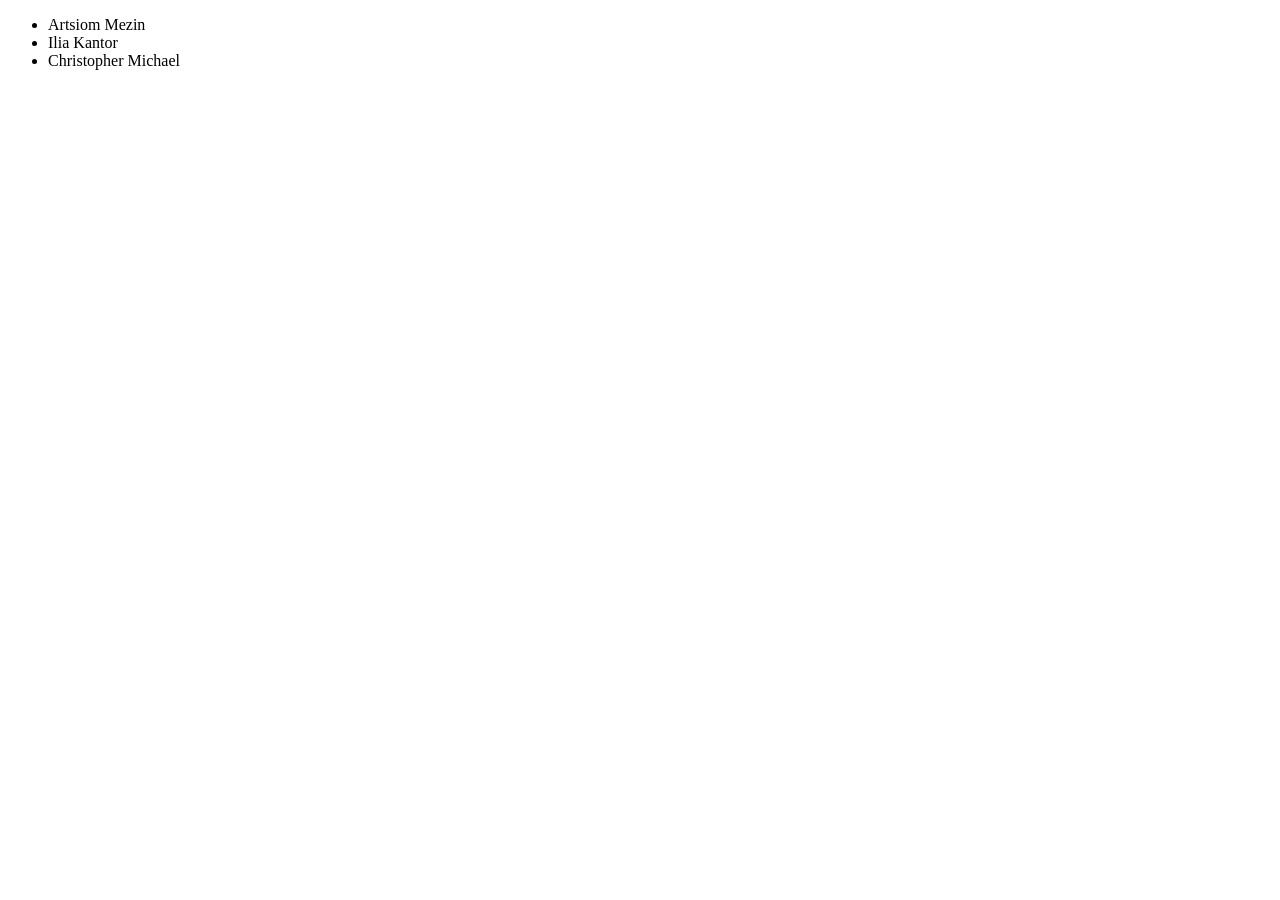
<file: 4-module/1-task/index.html>
<!DOCTYPE html>
<html>
  <head>
    <title>Занятие 4: Список друзей</title>
  </head>

  <script src="index.js"></script>
  <body>
    <script>
      let friends = [
        {
          firstName: 'Artsiom',
          lastName: 'Mezin'
        },
        {
          firstName: 'Ilia',
          lastName: 'Kantor'
        },
        {
          firstName: 'Christopher',
          lastName: 'Michael'
        }
      ];

      document.body.appendChild(makeFriendsList(friends));
    </script>
  </body>
</html>
</file>
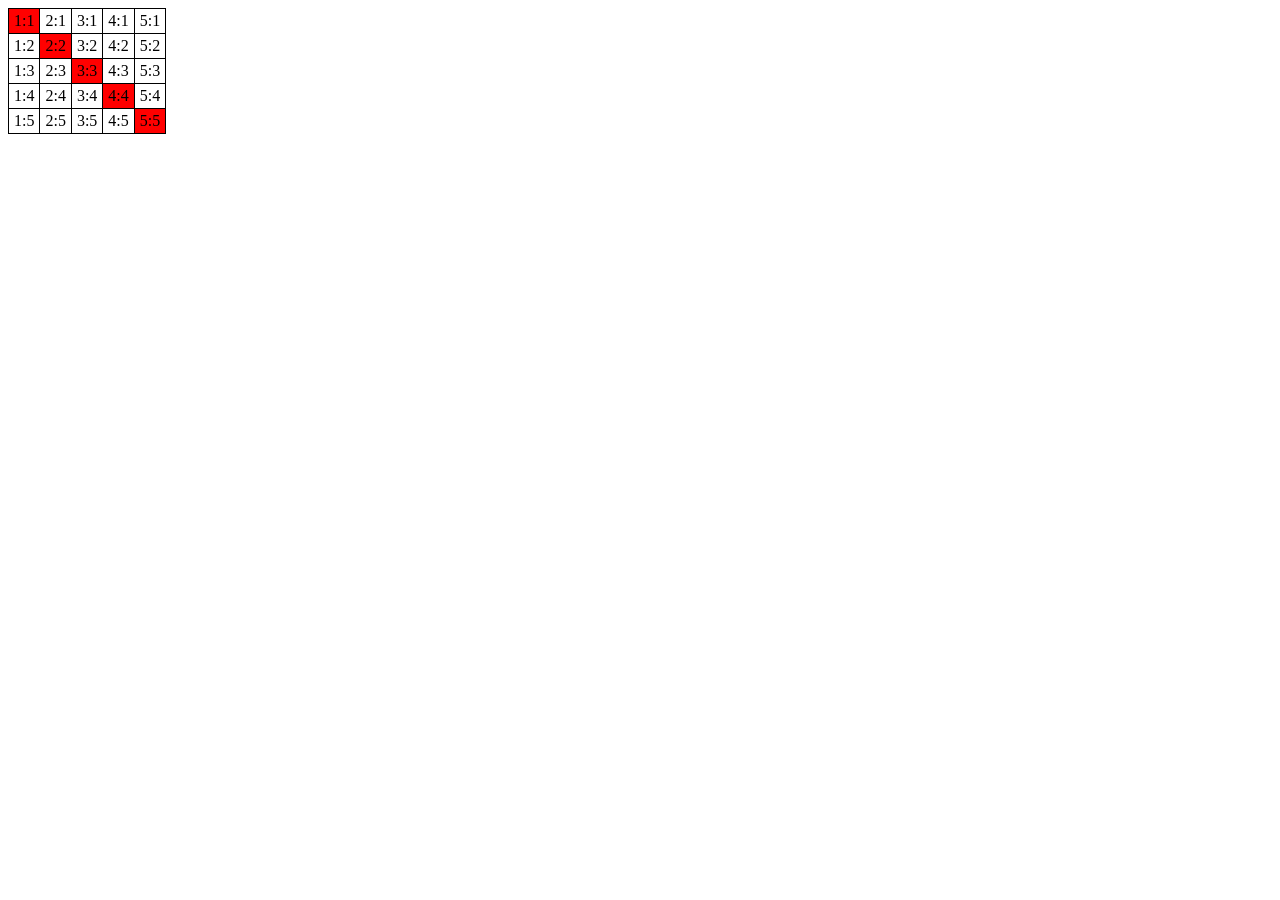
<file: 4-module/2-task/index.html>
<!DOCTYPE HTML>
<html>

<head>
  <style>
    table {
      border-collapse: collapse;
    }

    td {
      border: 1px solid black;
      padding: 3px 5px;
    }
  </style>
</head>

<body>
  <table>
    <tr>
      <td>1:1</td>
      <td>2:1</td>
      <td>3:1</td>
      <td>4:1</td>
      <td>5:1</td>
    </tr>
    <tr>
      <td>1:2</td>
      <td>2:2</td>
      <td>3:2</td>
      <td>4:2</td>
      <td>5:2</td>
    </tr>
    <tr>
      <td>1:3</td>
      <td>2:3</td>
      <td>3:3</td>
      <td>4:3</td>
      <td>5:3</td>
    </tr>
    <tr>
      <td>1:4</td>
      <td>2:4</td>
      <td>3:4</td>
      <td>4:4</td>
      <td>5:4</td>
    </tr>
    <tr>
      <td>1:5</td>
      <td>2:5</td>
      <td>3:5</td>
      <td>4:5</td>
      <td>5:5</td>
    </tr>
  </table>

  <script src="index.js"></script>
  <script>
    let table = document.querySelector('table');

    makeDiagonalRed(table);
  </script>
</body>

</html>
</file>
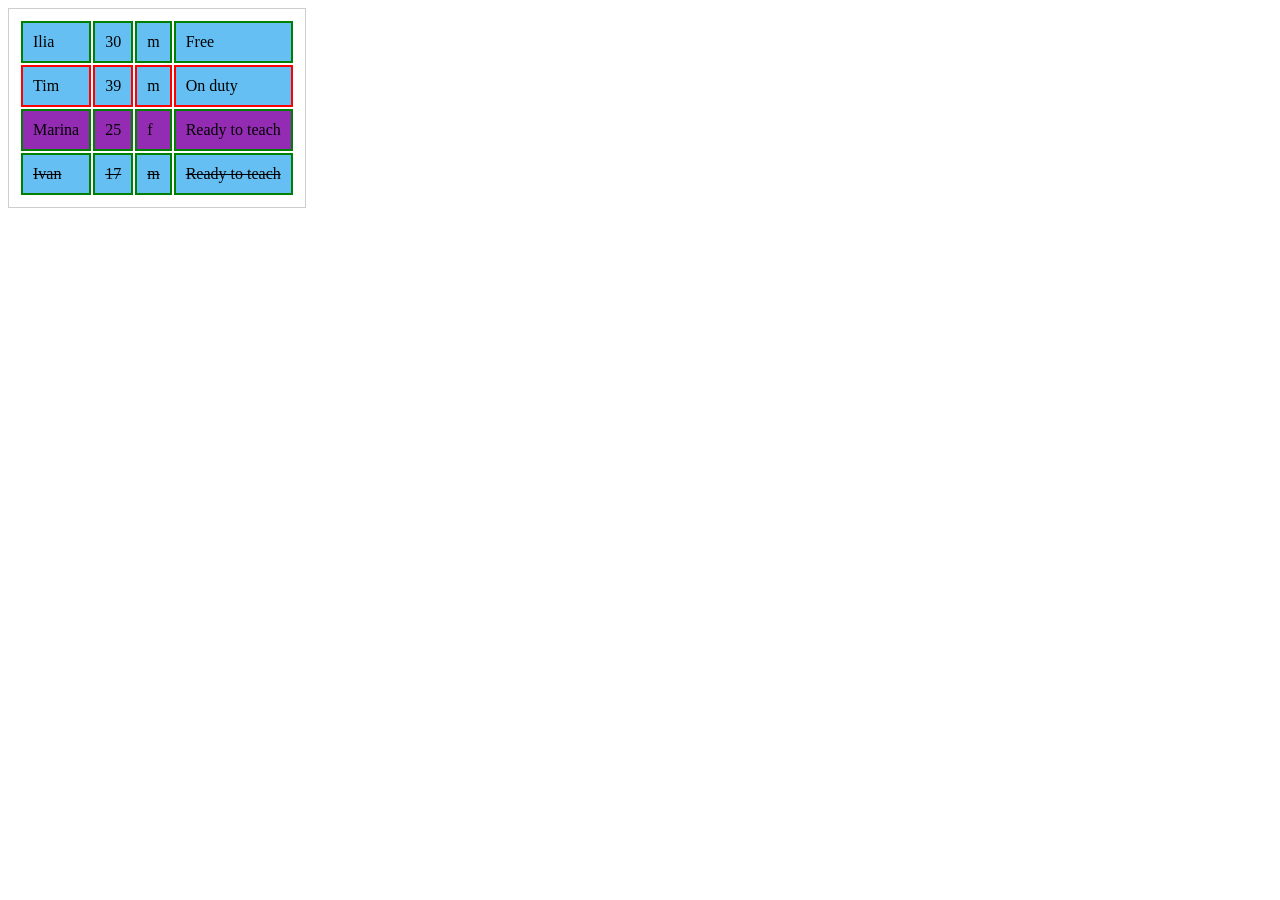
<file: 4-module/3-task/index.html>
<!DOCTYPE html>
<html lang="en">

<head>
  <meta charset="UTF-8">
  <title>Занятие 4: Функция highlight</title>
  <script src="index.js"></script>
  <link rel="stylesheet" href="style.css">
</head>

<body>
  <table class="js-teachers">
    <thead>
      <tr>
        <td>Name</td>
        <td>Age</td>
        <td>Gender</td>
        <td>Status</td>
      </tr>
    </thead>
    <tbody>
      <tr>
        <td>Ilia</td>
        <td>30</td>
        <td>m</td>
        <td data-available="true">Free</td>
      </tr>
      <tr>
        <td>Tim</td>
        <td>39</td>
        <td>m</td>
        <td data-available="false">On duty</td>
      </tr>
      <tr>
        <td>Marina</td>
        <td>25</td>
        <td>f</td>
        <td data-available="true">Ready to teach</td>
      </tr>
      <tr>
        <td>Klivden</td>
        <td>42</td>
        <td>m</td>
        <td>Leeeroy Jenkins!</td>
      </tr>
      <tr>
        <td>Ivan</td>
        <td>17</td>
        <td>m</td>
        <td data-available="true">Ready to teach</td>
      </tr>
    </tbody>
  </table>
  <script>
    let table = document.querySelector('.js-teachers');

    highlight(table);
  </script>
</body>

</html>
</file>
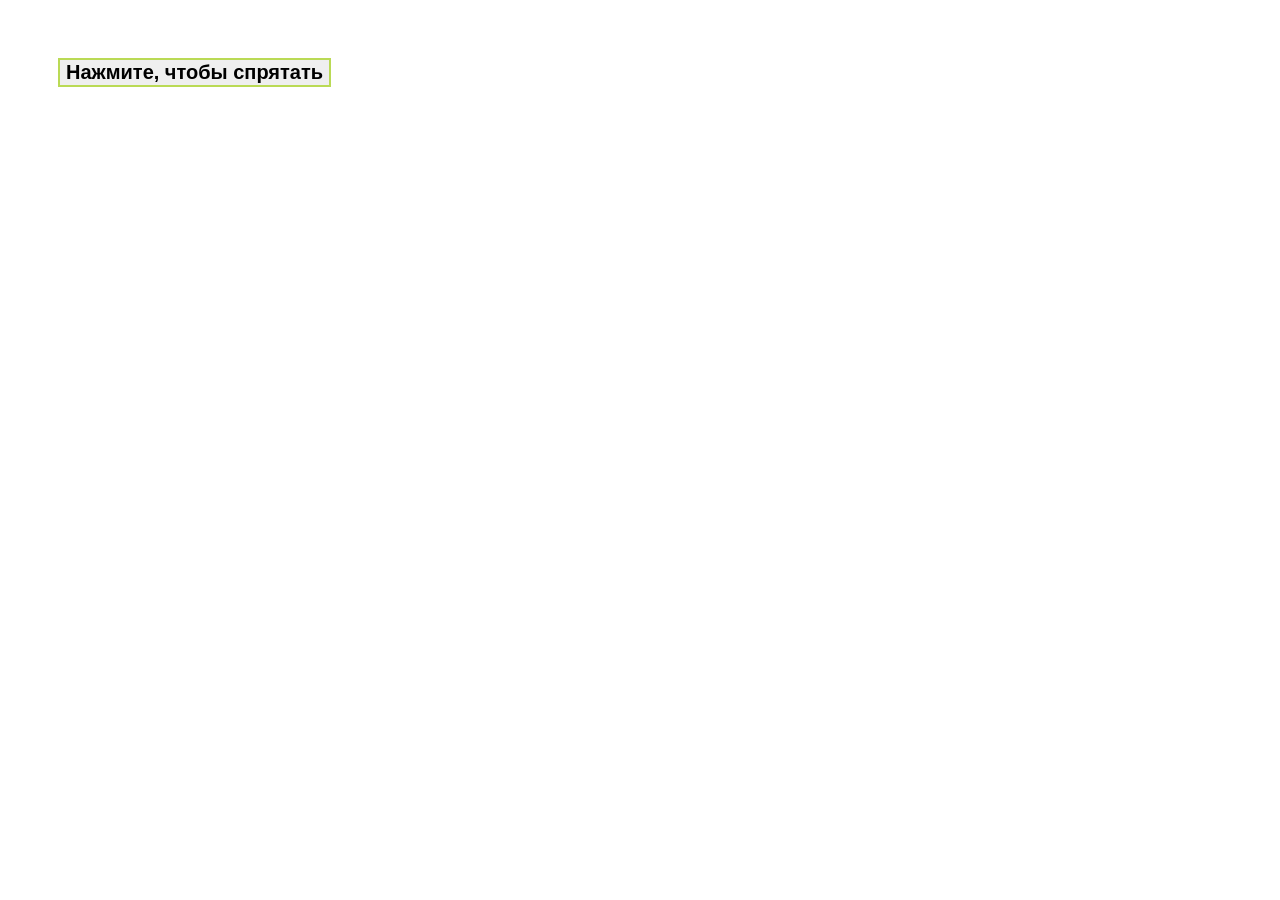
<file: 5-module/1-task/index.html>
<!DOCTYPE html>
<html>

<head>
  <meta charset="utf-8" />
  <meta name="viewport" content="width=device-width, initial-scale=1" />
  <title>Спрятать себя</title>
  <link rel="stylesheet" href="./index.css">
</head>

<body>
  <button class="hide-self-button">Нажмите, чтобы спрятать</button>

  <script src="./index.js"></script>
  <script>
    hideSelf();
  </script>
</body>

</html>
</file>
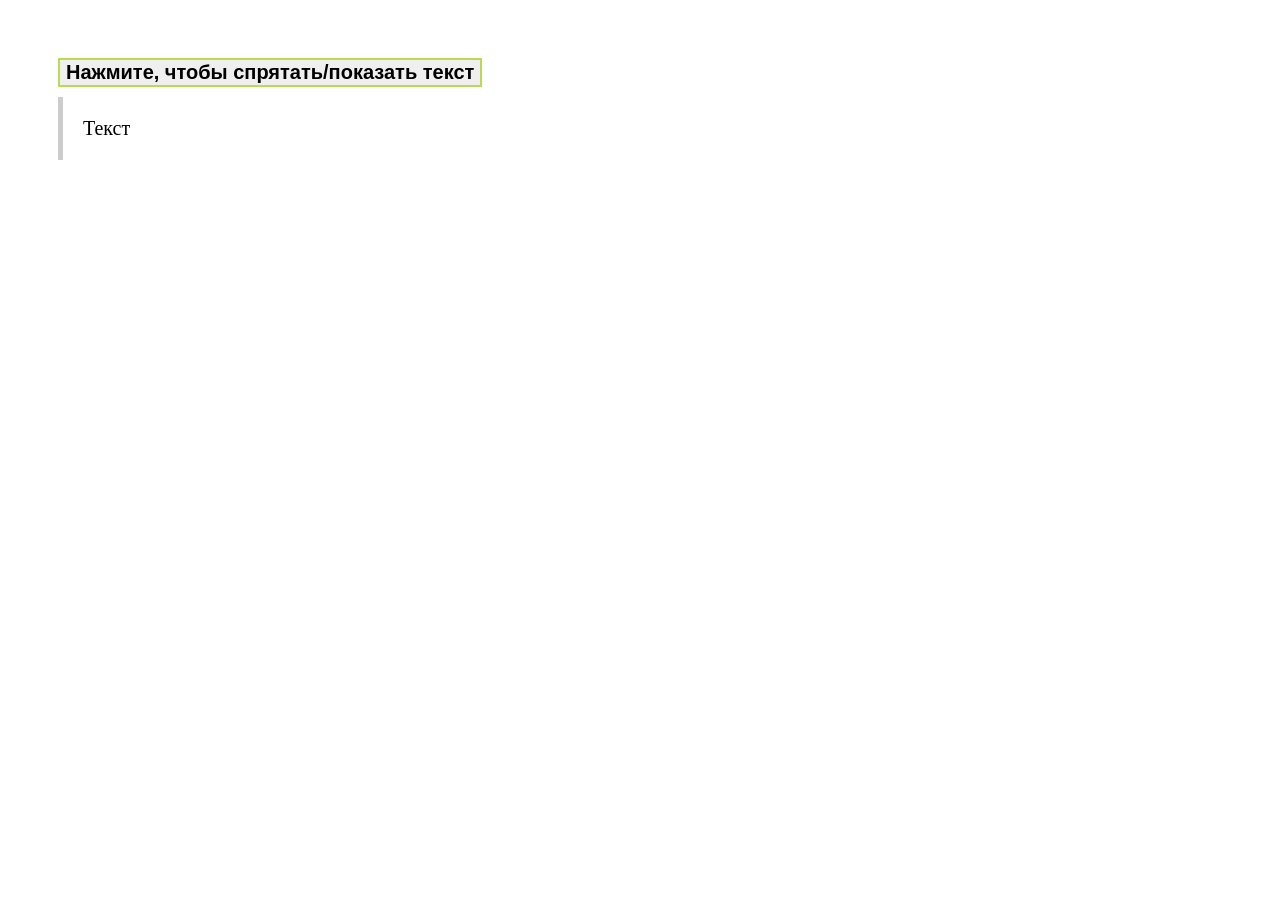
<file: 5-module/2-task/index.html>
<!DOCTYPE html>
<html>

<head>
  <meta charset="utf-8" />
  <meta name="viewport" content="width=device-width, initial-scale=1" />
  <title>Спрятать/показать текст</title>
  <link rel="stylesheet" href="./index.css">
</head>

<body>
  <button class="toggle-text-button">Нажмите, чтобы спрятать/показать текст</button>
  <div id="text">Текст</div>

  <script src="./index.js"></script>
  <script>
    toggleText();
  </script>
</body>

</html>
</file>
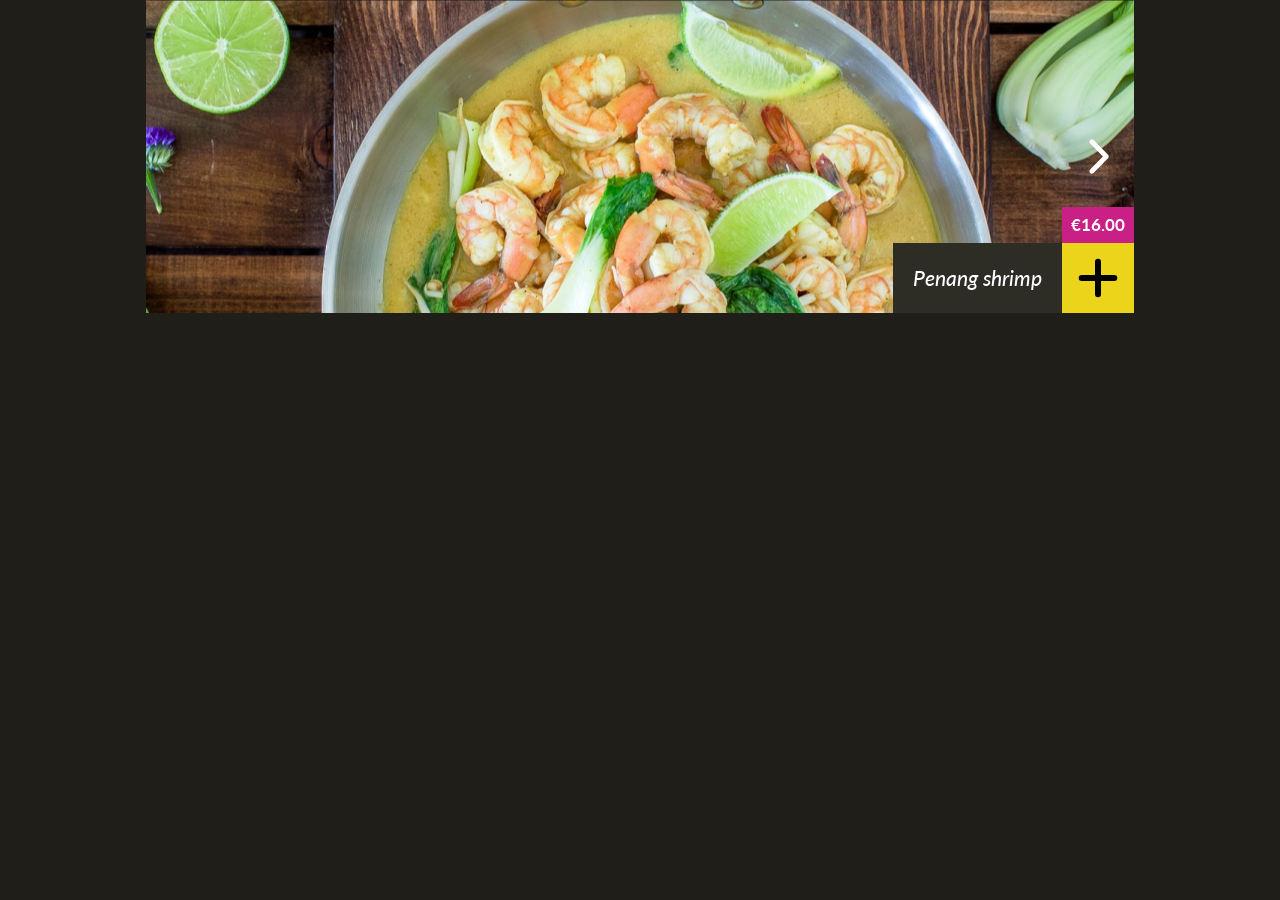
<file: 5-module/3-task/index.html>
<!DOCTYPE html>
<head>
<title>Бангкок Экспресс: Карусель</title>

<link rel="stylesheet" href="/assets/styles/common.css" />
<link rel="stylesheet" href="./index.css" />
</head>

<body>
  <main>
    <div class="container" data-carousel-holder>
      <div class="carousel">
        <div class="carousel__arrow carousel__arrow_right">
          <img src="/assets/images/icons/angle-icon.svg" alt="icon">
        </div>
        <div class="carousel__arrow carousel__arrow_left">
          <img src="/assets/images/icons/angle-left-icon.svg" alt="icon">
        </div>

        <div class="carousel__inner">
          <div class="carousel__slide" data-id="penang-shrimp">
            <img src="/assets/images/carousel/penang_shrimp.png" class="carousel__img" alt="slide">
            <div class="carousel__caption">
              <span class="carousel__price">€16.00</span>
              <div class="carousel__title">Penang shrimp</div>
              <button type="button" class="carousel__button">
                <img src="/assets/images/icons/plus-icon.svg" alt="icon">
              </button>
            </div>
          </div>

          <div class="carousel__slide" data-id="chicken-cashew">
            <img src="/assets/images/carousel/chicken_cashew.png" class="carousel__img" alt="slide">
            <div class="carousel__caption">
              <span class="carousel__price">€14.00</span>
              <div class="carousel__title">Chicken cashew</div>
              <button type="button" class="carousel__button">
                <img src="/assets/images/icons/plus-icon.svg" alt="icon">
              </button>
            </div>
          </div>

          <div class="carousel__slide" data-id="red-curry-veggies">
            <img src="/assets/images/carousel/red_curry_vega.png" class="carousel__img" alt="slide">
            <div class="carousel__caption">
              <span class="carousel__price">€12.50</span>
              <div class="carousel__title">Red curry veggies</div>
              <button type="button" class="carousel__button">
                <img src="/assets/images/icons/plus-icon.svg" alt="icon">
              </button>
            </div>
          </div>

          <div class="carousel__slide" data-id="chicken-springrolls">
            <img src="/assets/images/carousel/chicken_loempias.png" class="carousel__img" alt="slide">
            <div class="carousel__caption">
              <span class="carousel__price">€6.50</span>
              <div class="carousel__title">Chicken springrolls</div>
              <button type="button" class="carousel__button">
                <img src="/assets/images/icons/plus-icon.svg" alt="icon">
              </button>
            </div>
          </div>
        </div>
      </div>
    </div>
  </main>

  <script src="./index.js">
  </script>
  <script>
    if (initCarousel) {
      initCarousel();
    }
  </script>
</body>

</html>
</file>
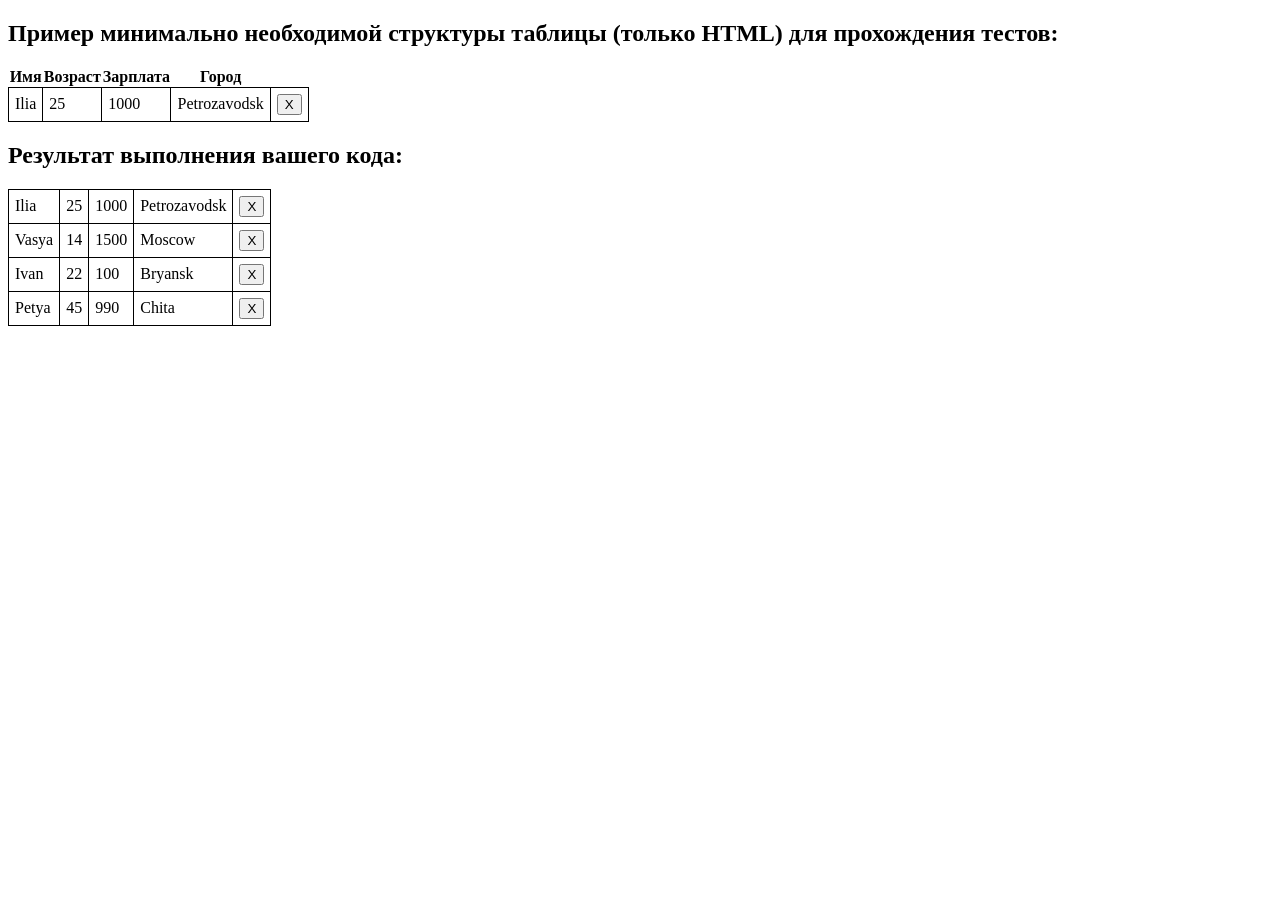
<file: 6-module/1-task/index.html>
<!DOCTYPE html>
<html>

<head>
  <title>Очищаемая таблица</title>
  <meta charset="utf-8" />
  <link href="style.css" rel="stylesheet">
</head>

<body>
  <h2>Пример минимально необходимой структуры таблицы (только HTML) для прохождения тестов:</h2>
  <div class="example">
    <table>
      <thead>
        <tr>
          <th>Имя</th>
          <th>Возраст</th>
          <th>Зарплата</th>
          <th>Город</th>
          <th></th>
        </tr>
      </thead>
      <tbody>
        <tr>
          <td>Ilia</td>
          <td>25</td>
          <td>1000</td>
          <td>Petrozavodsk</td>
          <td><button>X</button></td>
        </tr>
      </tbody>
    </table>
  </div>

  <h2>Результат выполнения вашего кода:</h2>

  <script type="module">
    import UserTable from './index.js';

    let rows = [
      {
        name: 'Ilia',
        age: 25,
        salary: 1000,
        city: 'Petrozavodsk'
      },
      {
        name: 'Vasya',
        age: 14,
        salary: 1500,
        city: 'Moscow'
      },
      {
        name: 'Ivan',
        age: 22,
        salary: 100,
        city: 'Bryansk'
      },
      {
        name: 'Petya',
        age: 45,
        salary: 990,
        city: 'Chita'
      }
    ];

    let table = new UserTable(rows);
    document.body.append(table.elem);

  </script>
</body>

</html>
</file>
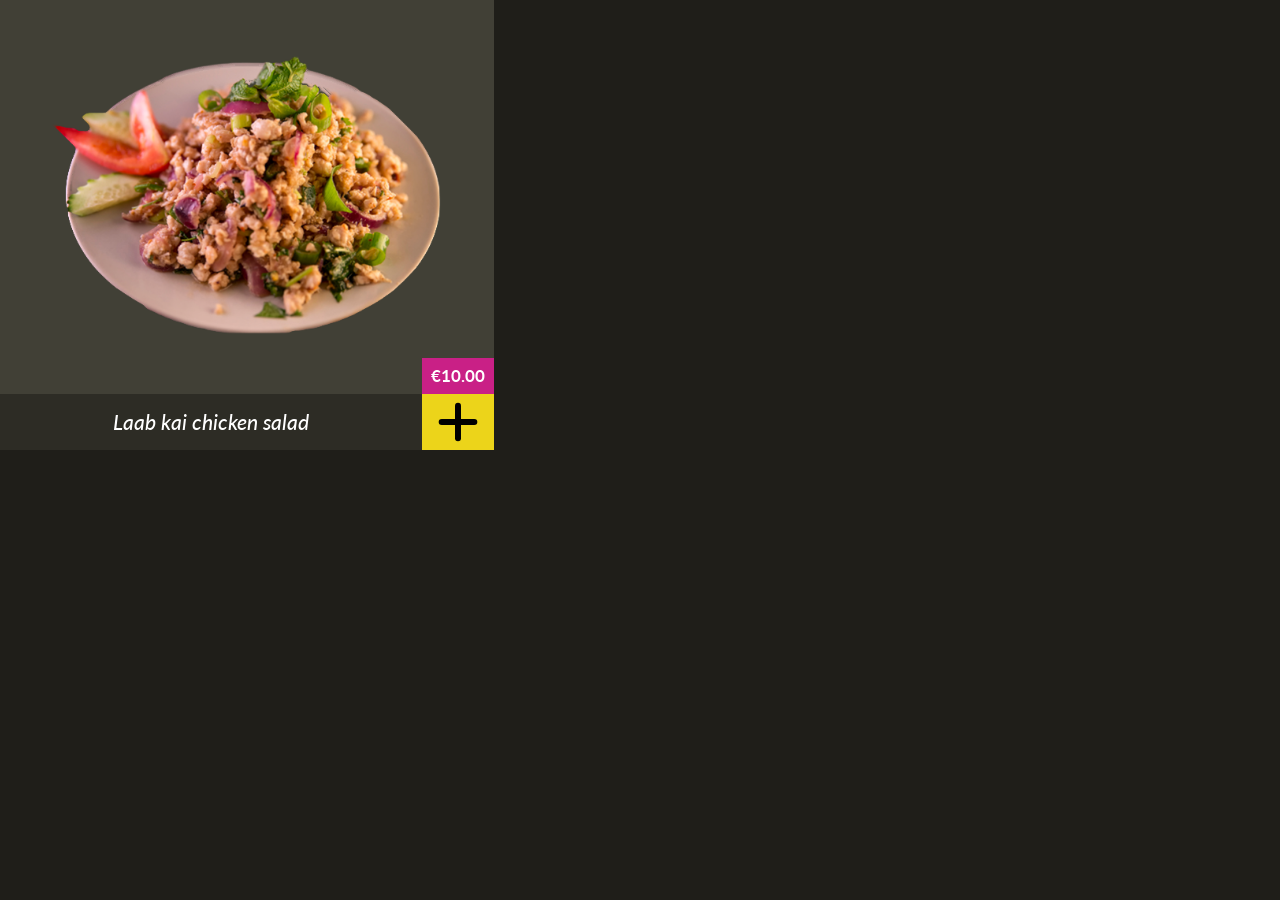
<file: 6-module/2-task/index.html>
<!DOCTYPE html>
<html>

<head>
  <meta charset="utf-8" />
  <meta name="viewport" content="width=device-width, initial-scale=1" />
  <title>Бангкок Экспресс: Карточка товара</title>
  <link rel="stylesheet" href="./index.css" />
  <link rel="stylesheet" href="/assets/styles/common.css" />
</head>

<body>
  <div id="holder" class="container_half"></div>

  <script type="module">
    import ProductCard from './index.js';

    let card = new ProductCard({
      name: "Laab kai chicken salad",
      price: 10,
      category: "salads",
      image: "laab_kai_chicken_salad.png",
      id: "laab-kai-chicken-salad"
    });

    holder.append(card.elem);
  </script>
</body>

</html>
</file>
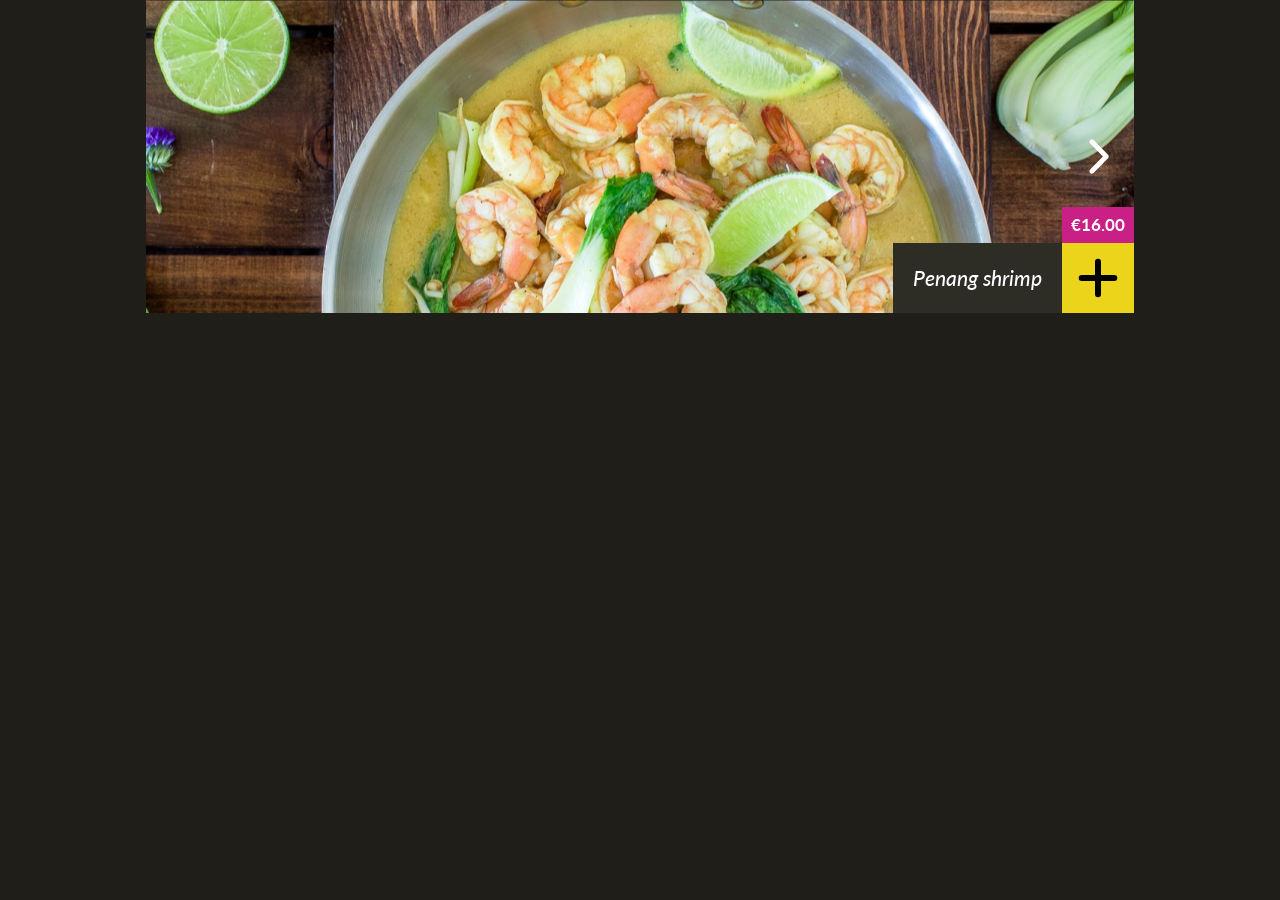
<file: 6-module/3-task/index.html>
<!DOCTYPE html>
<html>

<head>
  <meta charset="utf-8" />
  <meta name="viewport" content="width=device-width, initial-scale=1" />
  <title>Бангкок Экспресс: Карусель</title>

  <link rel="stylesheet" href="./index.css" />
  <link rel="stylesheet" href="/assets/styles/common.css" />
</head>

<body>
  <div class="container">
  </div>

  <script type="module">
    import slides from './slides.js';
    import Carousel from './index.js';

    let carousel = new Carousel(slides);
    let containerElement = document.body.querySelector('.container');

    containerElement.append(carousel.elem);
  </script>
</body>

</html>
</file>
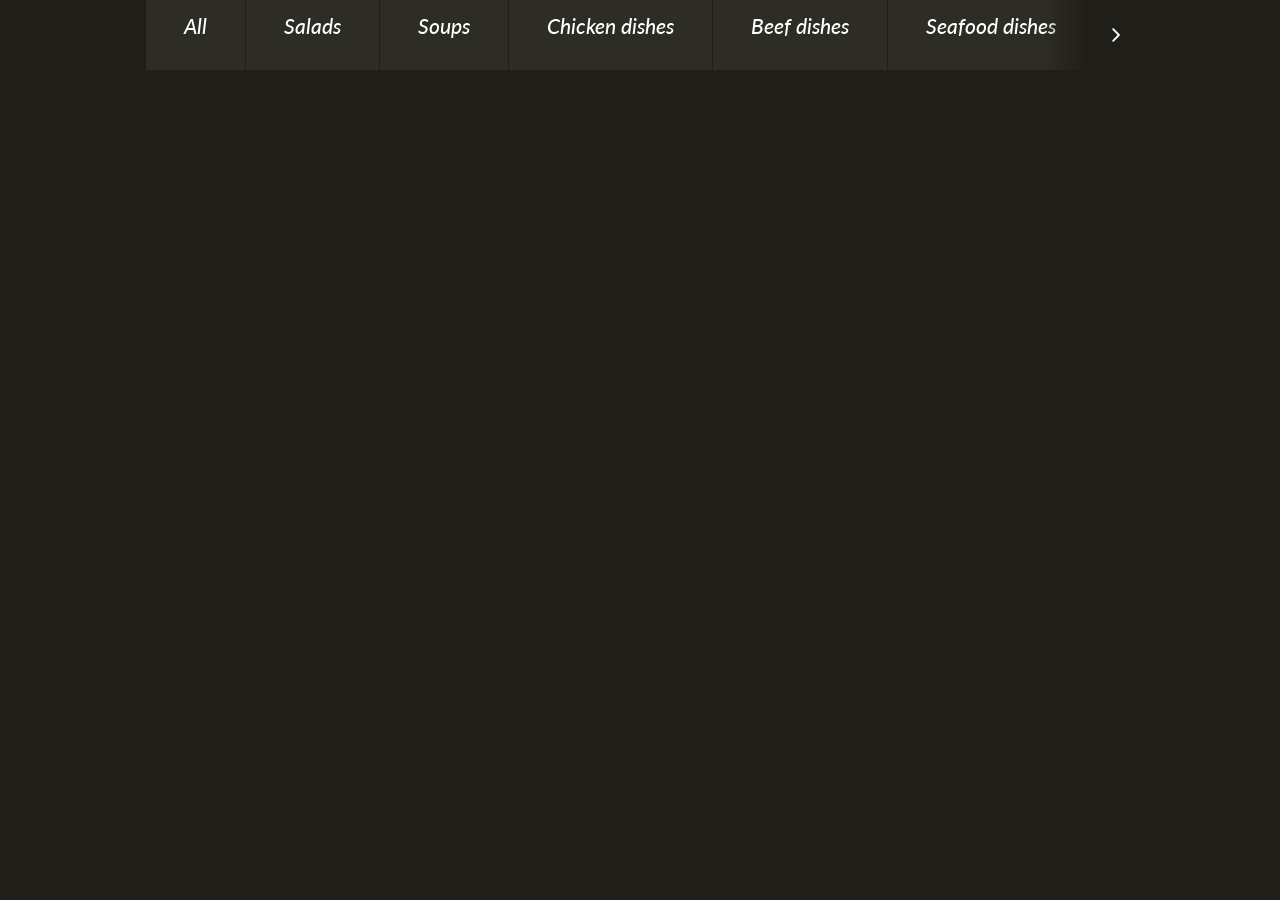
<file: 7-module/1-task/index.html>
<!DOCTYPE html>
<html>

<head>
  <meta charset="utf-8" />
  <meta name="viewport" content="width=device-width, initial-scale=1" />
  <title>Бангкок Экспресс: Лента-Меню</title>

  <link rel="stylesheet" href="./index.css" />
  <link rel="stylesheet" href="/assets/styles/common.css" />
</head>

<body>
  <div class="container">
  </div>

  <script type="module">
    import RibbonMenu from './index.js';
    import categories from './categories.js';

    let ribbon = new RibbonMenu(categories);

    let container = document.querySelector('.container');

    container.append(ribbon.elem);
  </script>
</body>

</html>
</file>
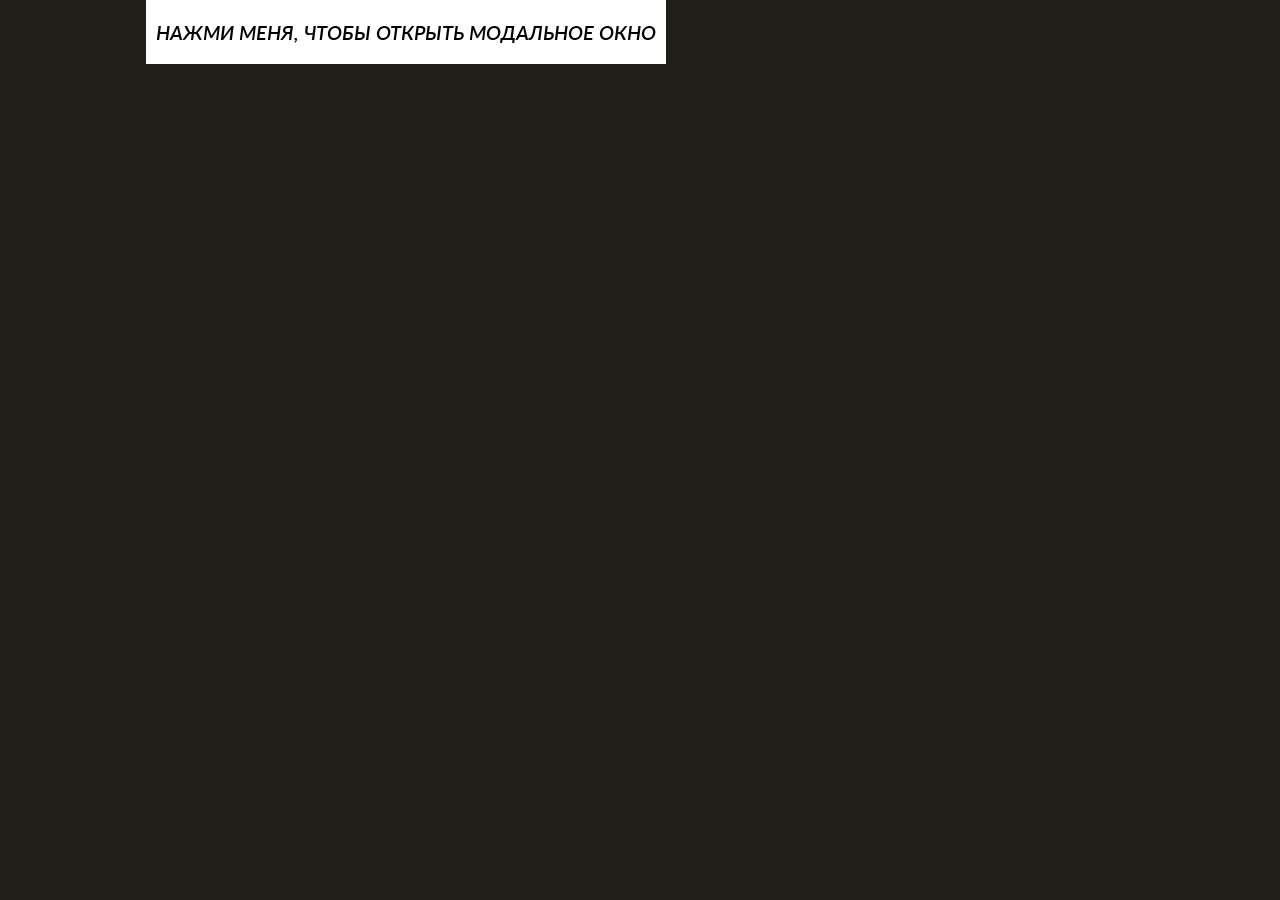
<file: 7-module/2-task/index.html>
<!DOCTYPE html>
<html>

<head>
  <meta charset="utf-8" />
  <meta name="viewport" content="width=device-width, initial-scale=1" />
  <title>Бангкок Экспресс: Модальное окно</title>

  <link rel="stylesheet" href="./index.css" />
  <link rel="stylesheet" href="/assets/styles/common.css" />
</head>

<body>
  <script type="module">
    import Modal from './index.js';
    import createElement from '../../assets/lib/create-element.js';

    window.openModal = () => {
      let modal = new Modal();
      modal.setTitle('Modal Title');
      modal.setBody(createElement('<div>Тело модального окна</div>'));

      modal.open();
    }
  </script>

  <div class="container">
    <button class='button' onclick="openModal()" style="background: white; color: black;padding: 10px">
      Нажми меня, чтобы открыть модальное окно
    </button>
  </div>


</body>

</html>
</file>
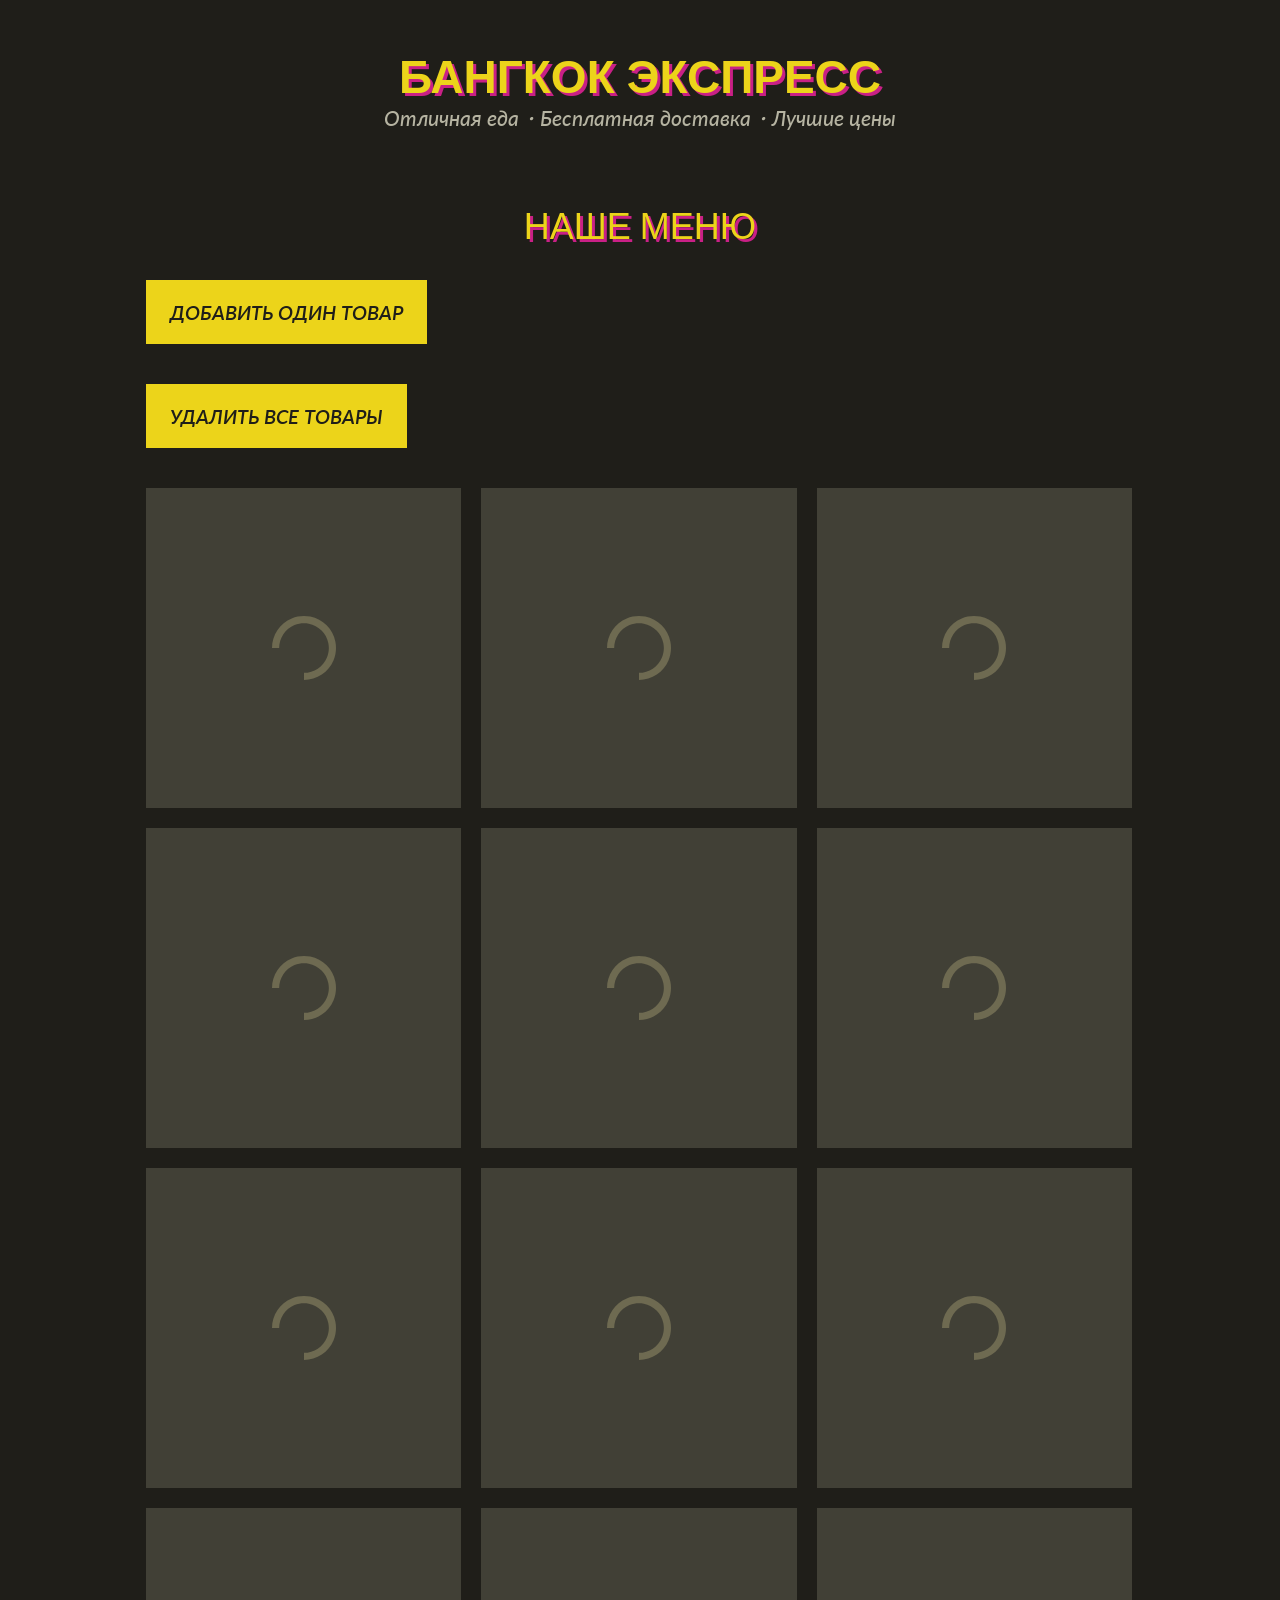
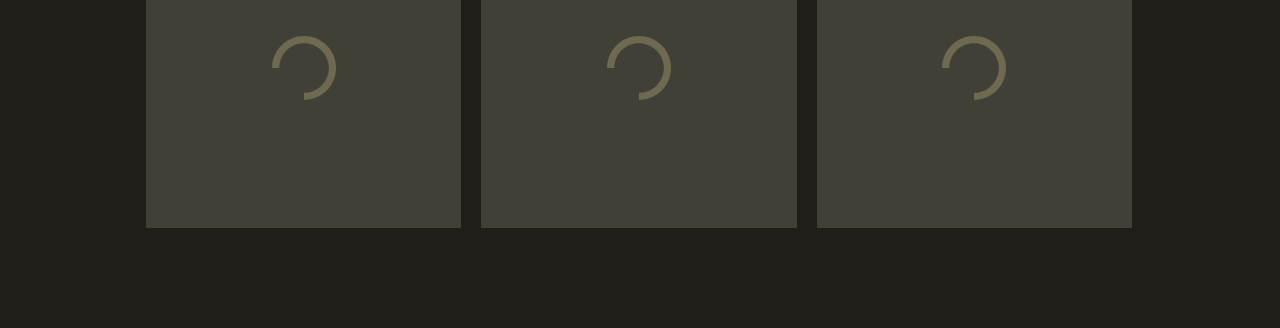
<file: 8-module/1-task/index.html>
<!DOCTYPE html>
<html>

<head>
  <meta charset="utf-8" />
  <meta name="viewport" content="width=device-width, initial-scale=1" />
  <title>Бангкок Экспресс: Иконка корзины</title>

  <link rel="stylesheet" href="./index.css" />
  <link rel="stylesheet" href="./product-grid.css" />
  <link rel="stylesheet" href="/assets/styles/common.css" />
</head>

<body>
  <header class="header container">
    <h1 class="heading logo">Бангкок Экспресс</h1>
    <h3 class="subheading">Отличная еда・Бесплатная доставка・Лучшие цены</h3>

    <div data-cart-icon-holder>
      <!--СЮДА ВСТАВЛЯЕТСЯ CART-ICON-->
    </div>
  </header>

  <main>
    <div class="container" style="padding-bottom: 40px;">
      <h2 class="section-heading">Наше Меню</h2>

      <div>
        <button class="button" data-add-product>Добавить один товар</button>
      </div>

      <div style="padding-top: 40px;">
        <button class="button" data-remove-all-products>Удалить все товары</button>
      </div>
    </div>

    <div class="container">
      <div class="products-grid is-loading">
        <div class="products-grid__skeleton">
          <div class="products-grid__skeleton-item"></div>
          <div class="products-grid__skeleton-item"></div>
          <div class="products-grid__skeleton-item"></div>
          <div class="products-grid__skeleton-item"></div>
          <div class="products-grid__skeleton-item"></div>
          <div class="products-grid__skeleton-item"></div>

          <div class="products-grid__skeleton-item"></div>
          <div class="products-grid__skeleton-item"></div>
          <div class="products-grid__skeleton-item"></div>
          <div class="products-grid__skeleton-item"></div>
          <div class="products-grid__skeleton-item"></div>
          <div class="products-grid__skeleton-item"></div>
        </div>

        <div class="products-grid__inner"></div>
      </div>
    </div>
  </main>

  <script type="module">
    import CartIcon from './index.js';

    let product = {
      price: 7,
      count: 1,
    }

    let cart = {
      products: [],

      isEmpty() {
        return this.products.length === 0;
      },

      getTotalCount() {
        return this.products.length;
      },

      getTotalPrice() {
        return this.products.reduce((totalPrice, product) => totalPrice + product.price, 0);
      }
    }

    let cartIcon = new CartIcon();
    let cartIconHolder = document.querySelector('[data-cart-icon-holder]');
    cartIconHolder.append(cartIcon.elem);

    let addProductButton = document.querySelector('[data-add-product]');
    let removeAllProductsButton = document.querySelector('[data-remove-all-products]');

    addProductButton.onclick = () => {
      let productToAdd = Object.assign({}, product);
      cart.products.push(productToAdd);

      cartIcon.update(cart);
    };

    removeAllProductsButton.onclick = () => {
      cart.products = [];

      cartIcon.update(cart);
    };

  </script>
</body>

</html>
</file>
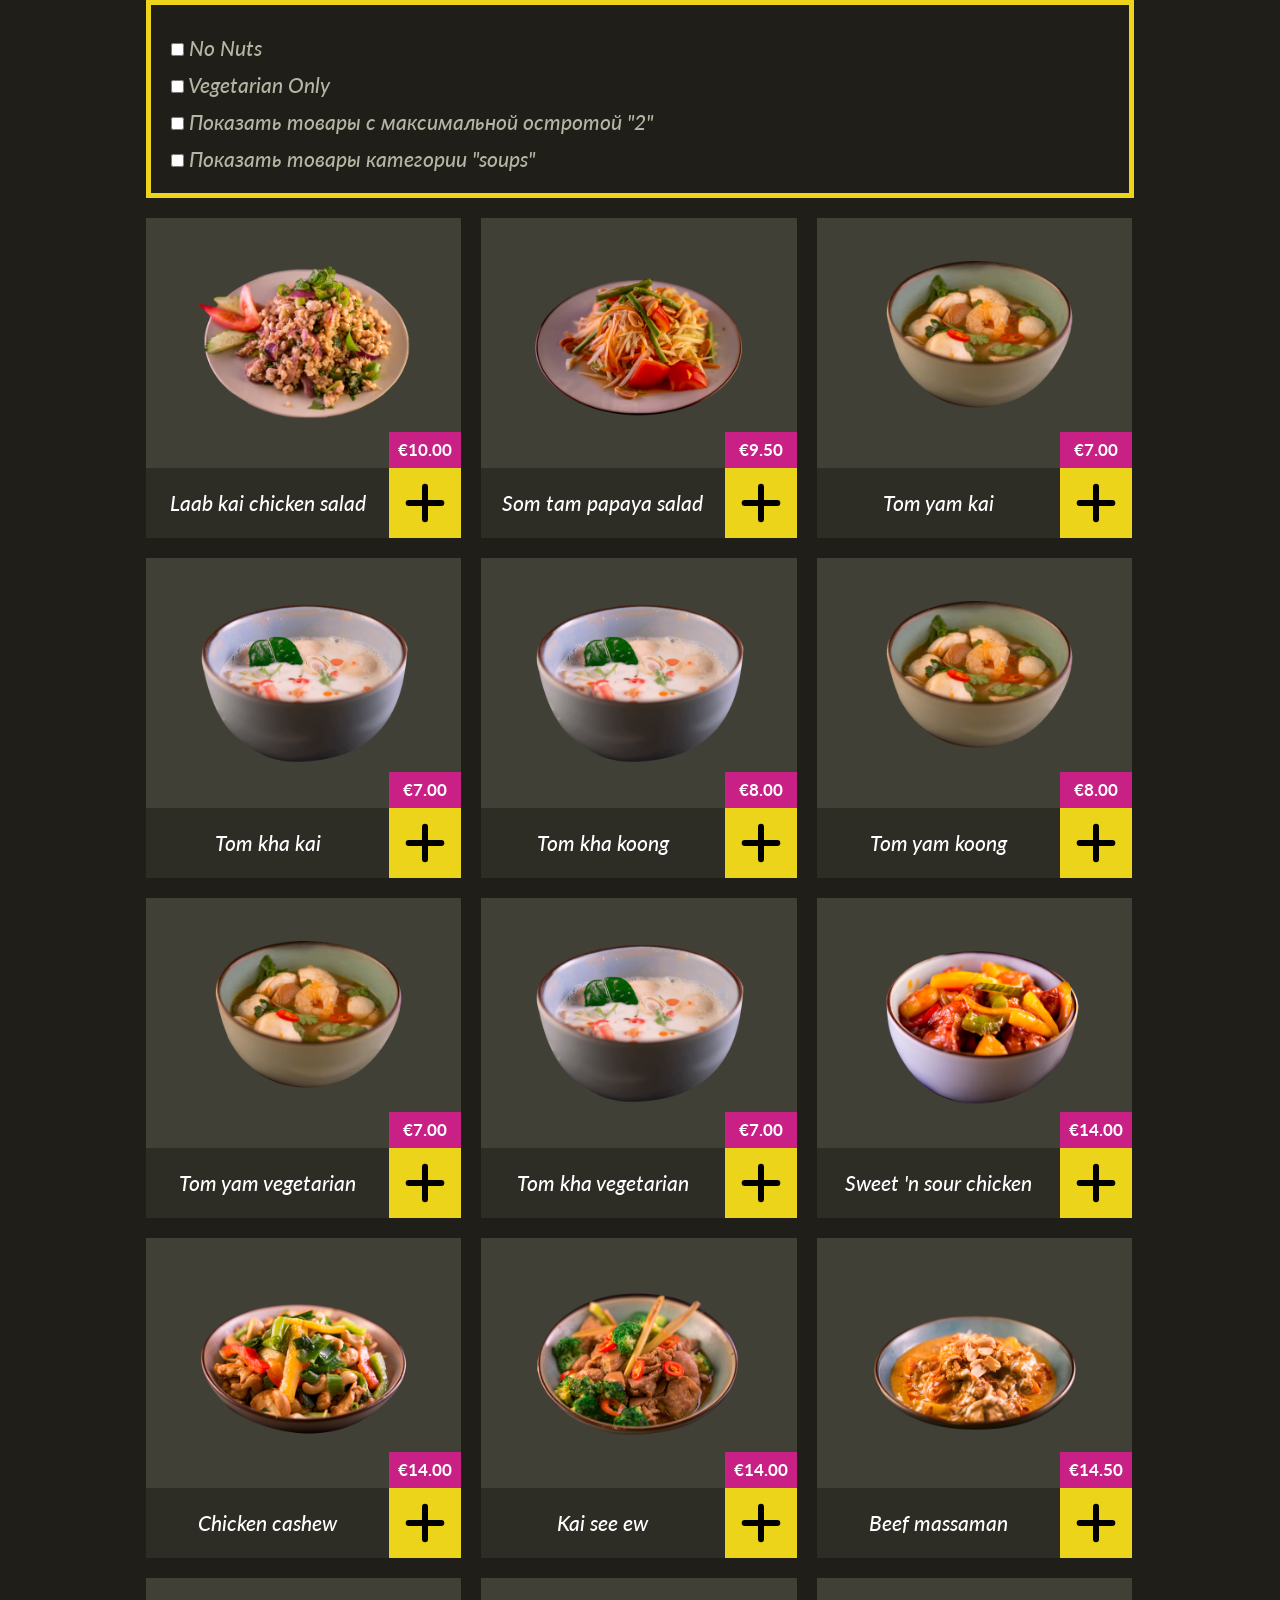
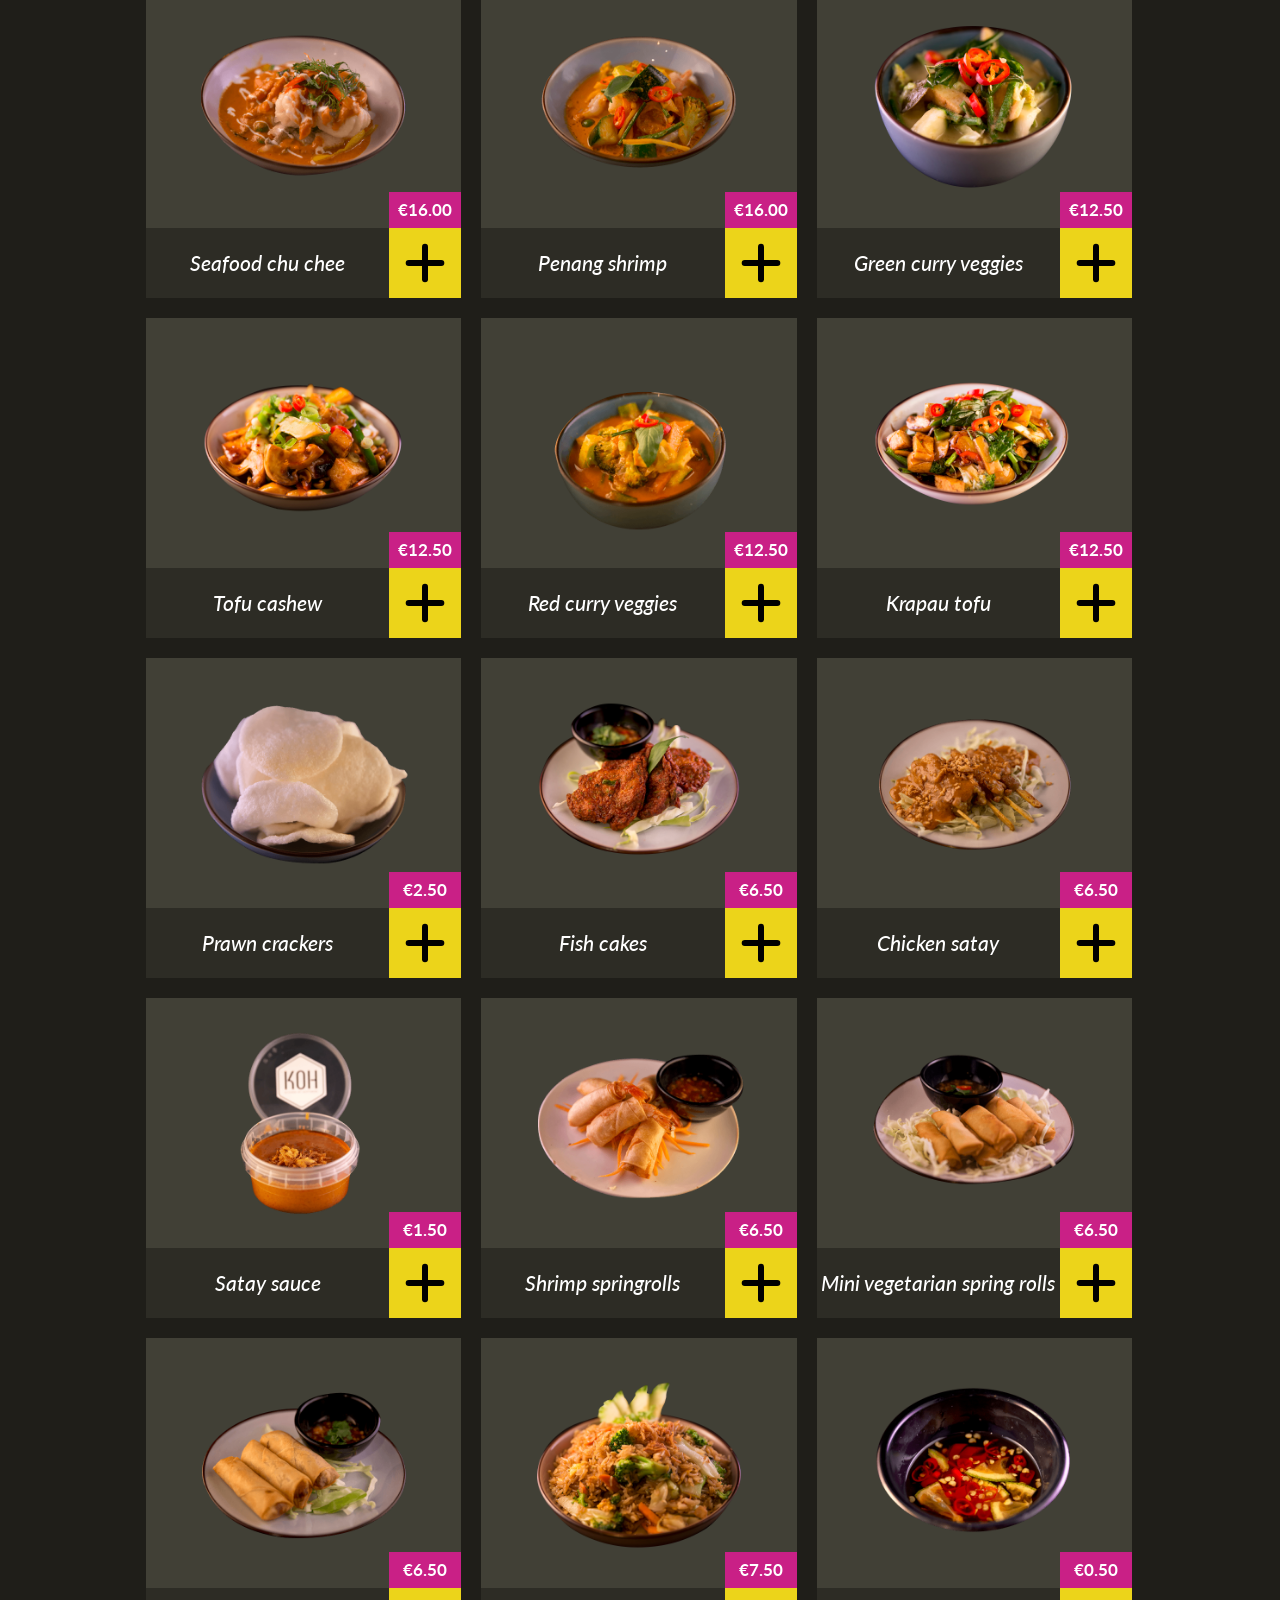
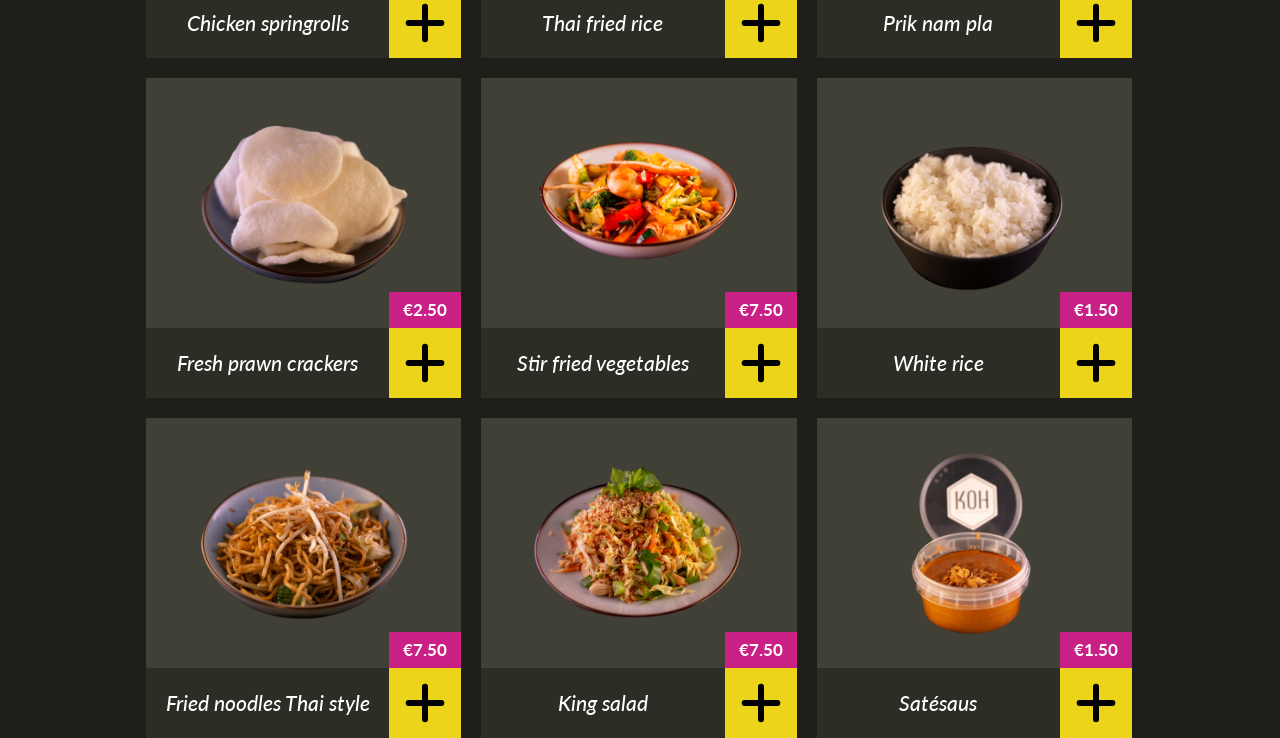
<file: 8-module/2-task/index.html>
<!DOCTYPE html>
<html>

<head>
  <meta charset="utf-8" />
  <meta name="viewport" content="width=device-width, initial-scale=1" />
  <title>Бангкок Экспресс: Иконка корзины</title>

  <link rel="stylesheet" href="./index.css" />
  <link rel="stylesheet" href="../../../6-module/2-task/index.css">
  <link rel="stylesheet" href="/assets/styles/common.css" />
</head>

<style>
  .controls {
    padding: 20px;
    margin-bottom: 20px;
    border: 5px solid var(--color-yellow);
  }

  .controls__row {
    margin-top: 10px;
  }
</style>

<body>
  <div class="container controls">
    <div class="controls__row">
      <label class="subheading">
        <input type="checkbox" data-no-nuts> No Nuts
      </label>
    </div>

    <div class="controls__row">
      <label class="subheading">
        <input type="checkbox" data-vegetarian-only> Vegetarian Only
      </label>
    </div>

    <div class="controls__row">
      <label class="subheading">
        <input type="checkbox" data-max-spiciness> Показать товары с максимальной остротой "2"
      </label>
    </div>

    <div class="controls__row">
      <label class="subheading">
        <input type="checkbox" data-category> Показать товары категории "soups"
      </label>
    </div>
  </div>

  <div class="container" id="container"></div>

  <script type="module">
    import ProductGrid from './index.js';
    import products from './products.js';

    let productGrid = new ProductGrid(products);

    container.append(productGrid.elem);

    let noNutsControl = document.querySelector('[data-no-nuts]');
    noNutsControl.addEventListener('change', () => {
      productGrid.updateFilter({ noNuts: event.target.checked });
    });

    let vegetarianOnlyControl = document.querySelector('[data-vegetarian-only]');
    vegetarianOnlyControl.addEventListener('change', () => {
      productGrid.updateFilter({ vegeterianOnly: event.target.checked });
    });

    let maxSpicinessControl = document.querySelector('[data-max-spiciness]');
    maxSpicinessControl.addEventListener('change', () => {
      if (event.target.checked) {
        productGrid.updateFilter({ maxSpiciness: 2 });
      } else {
        productGrid.updateFilter({ maxSpiciness: 4 });
      }
    });

    let categoryControl = document.querySelector('[data-category]');
    categoryControl.addEventListener('change', () => {
      if (event.target.checked) {
        productGrid.updateFilter({ category: 'soups' });
      } else {
        productGrid.updateFilter({ category: '' });
      }
    });

  </script>
</body>

</html>
</file>
<file: 4-module/3-task/style.css>
/* Styles go here */

table, td {
    border: 1px solid #cecece;
    padding: 10px;
}

thead {
    font-weight: 700;
}

.male td {
    background-color: #65bff3;
}

.female td {
    background-color: #932bb3;
}

.available td {
    border: 2px solid green;
}

.unavailable td {
    border: 2px solid red;
}
</file>
<file: 5-module/1-task/index.css>
.hide-self-button {
  font-size: 20px;
  font-weight: bold;
  border: 2px solid #bada55;
}

.hide-self-button:active {
  background-color: #cfcccc;
}

body {
  padding-top: 50px;
  padding-left: 50px;
}
</file>
<file: 5-module/2-task/index.css>
.toggle-text-button {
  font-size: 20px;
  font-weight: bold;
  border: 2px solid #bada55;
}

.toggle-text-button:active {
  background-color: #cfcccc;
}

body {
  padding-top: 50px;
  padding-left: 50px;
}

#text {
  width: 30%;
  margin-top: 10px;
  padding: 20px;
  border-left: 5px solid #ccc;
  font-size: 20px;
}
</file>
<file: assets/styles/common.css>
@import "https://fonts.googleapis.com/css?family=Lato:400,400i|Source+Sans+Pro|Sriracha&display=swap";
@import "./button.css";

:root {
  --color-white: #fff;
  --color-black: #1f1e19;
  --color-yellow: #ecd41a;
  --color-yellow-dark: #c8b416;
  --color-pink: #c92086;
  --color-black-light: #6e6a51;
  --color-black-middle: #414036;
  --color-black-dark: #2d2c25;
  --color-grey: #b6b4a2;
  --color-body: var(--color-white);
  --carousel-height: 313px;
  --card-height: 320px;
  --font-primary: "Lato";
  --font-secondary: "Sriracha";
}

html {
  font-family: sans-serif;
  -ms-text-size-adjust: 100%;
  -webkit-text-size-adjust: 100%;
}

body {
  font-family: var(--font-primary), cursive;
  color: var(--color-body);
  font-size: 16px;
  line-height: 1.5;
  background-color: var(--color-black);
  margin: 0;
  -webkit-font-smoothing: antialiased;
  -moz-osx-font-smoothing: grayscale;
}

a {
  background-color: transparent;
  -webkit-text-decoration-skip: objects;
}

a:active,
a:hover {
  outline-width: 0;
}

* {
  margin: 0;
  padding: 0;
  box-sizing: border-box;
}

body main {
  position: relative;
  z-index: 2;
  padding-bottom: 100px;
}

.text-center {
  text-align: center;
}

select {
  -webkit-appearance: none;
  -moz-appearance: none;
  appearance: none;
}

button {
  box-shadow: none;
  outline: none;
  border: none;
  background-color: transparent;
}

p {
  font-family: var(--font-primary), sans-serif;
  margin: 0;
}

h1,
.heading {
  font-size: 46px;
  line-height: 1.2;
  color: var(--color-yellow);
  text-shadow: 3px 3px var(--color-pink);
  margin: 0;
  text-align: center;
  text-transform: uppercase;
}

.heading.logo {
  font-family: var(--font-secondary), sans-serif;
}

h2,
.section-heading {
  font-family: var(--font-secondary), sans-serif;
  font-size: 36px;
  line-height: 1.2;
  font-weight: 400;
  color: var(--color-yellow);
  text-shadow: 3px 3px var(--color-pink);
  margin: 40px 0 30px;
  text-align: center;
  text-transform: uppercase;
}

.page-title {
  font-size: 230px;
  line-height: 1;
  font-weight: 400;
  color: var(--color-yellow);
  text-shadow: 6px 6px var(--color-pink);
  text-align: center;
  text-transform: uppercase;
  margin-bottom: 26px;
}

.general-text {
  font-family: var(--font-secondary), sans-serif;
  font-style: italic;
  font-weight: 700;
  font-size: 21px;
  line-height: 1.2;
  color: var(--color-body);
  text-align: center;
}

.container {
  max-width: 988px;
  margin: 0 auto;
}

.container_half {
  max-width: 494px;
}

.header {
  padding: 50px 0 36px;
  position: relative;
}

.subheading {
  font-size: 21px;
  font-style: italic;
  font-weight: 500;
  line-height: 1.2;
  text-align: center;
  color: var(--color-grey);
  margin: 0;
}

@media all and (max-width: 767px) {
  h1,
  .heading {
    font-size: 32px;
  }

  .subheading {
    font-size: 18px;
  }

  h2,
  .section-heading {
    font-size: 28px;
    margin: 40px 0 20px;
  }

  .page-title {
    font-size: 118px;
    text-shadow: 4px 4px var(--color-pink);
  }

  .header {
    padding: 20px 0 30px;
    overflow: hidden;
  }

}

@media only screen and (max-width: 480px) {
  html {
    font-size: 100%;
  }
}

@keyframes loadingSpinner {
  from {
    transform: rotate(0deg);
  }
  to {
    transform: rotate(360deg);
  }
}
</file>
<file: 5-module/3-task/index.css>
.carousel {
  height: var(--carousel-height);
  position: relative;
  overflow: hidden;
}

.carousel__caption {
  position: absolute;
  z-index: 2;
  right: 0;
  bottom: 0;
  height: 70px;
  background-color: var(--color-black-dark);
  display: flex;
  flex-direction: row;
  align-items: center;
  justify-content: space-between;
}

.carousel__price {
  position: absolute;
  right: 0;
  bottom: 100%;
  display: inline-block;
  padding: 8px;
  min-width: 72px;
  text-align: center;
  background-color: var(--color-pink);
  color: var(--color-body);
  font-family: var(--font-primary), sans-serif;
  font-weight: 700;
  font-size: 17px;
  line-height: 1.2;
}

.carousel__title {
  text-align: center;
  font-weight: 500;
  font-size: 21px;
  font-style: italic;
  line-height: 1.2;
  width: 100%;
  padding: 0 20px;
}

.carousel__button {
  background-color: var(--color-yellow);
  width: 72px;
  flex: 1 0 72px;
  height: 100%;
  display: flex;
  flex-direction: column;
  align-items: center;
  justify-content: center;
  cursor: pointer;
  transition: 0.2s all;
}

.carousel__button:hover,
.carousel__button:active {
  background-color: var(--color-yellow-dark);
}

.carousel__inner {
  width: 100%;
  height: 100%;
  display: flex;
  flex-direction: row;
  position: absolute;
  left: 0;
  top: 0;
  transition: all 1s ease;
}

.carousel__slide {
  width: 100%;
  min-width: 100%;
  height: 100%;
  position: relative;
  margin: 0;
}

.carousel__arrow {
  position: absolute;
  z-index: 3;
  bottom: 0;
  top: 50%;
  transform: translate(0, -50%);
  cursor: pointer;
  display: flex;
  flex-direction: column;
  align-items: center;
  justify-content: center;
  width: 70px;
  height: 70px;
}

.carousel__arrow_right {
  right: 0;
}

.carousel__arrow_left {
  left: 0;
}

.carousel__arrow img,
.carousel__arrow svg {
  max-width: 20px;
}

.carousel__img {
  min-width: 100%;
  display: block;
  position: absolute;
  top: 50%;
  left: 50%;
  transform: translate(-50%, -50%);
}

@media all and (max-width: 767px) {
  .carousel {
    padding-bottom: 57px;
  }

  .carousel__caption {
    left: 0;
    height: 57px;
  }

  .carousel__arrow {
    bottom: 57px;
  }

  .carousel__arrow_right img,
  .carousel__arrow_right svg {
    margin-top: 0;
  }

  .carousel__arrow_left img,
  .carousel__arrow_left svg {
    margin-bottom: 0;
  }
}

@media (max-width: 992px) {
  .carousel__img {
    position: absolute;
    top: 0;
    left: 0;
    transform: none;
  }
}
</file>
<file: 6-module/1-task/style.css>
td {
    border: 1px solid black;
    padding: 6px;
}

table { 
    border-collapse: collapse; 
}
</file>
<file: 6-module/2-task/index.css>
.card {
  height: var(--card-height);
  display: flex;
  flex-direction: column;
  position: relative;
  transition: 0.2s all;
  cursor: pointer;
}

.card:hover,
.card:hover .card__body {
  background-color: #3b3a31;
}

.card:hover .card__top {
  background-color: #4e4d41;
}

.card__top {
  flex-grow: 1;
  display: flex;
  flex-direction: column;
  align-items: center;
  justify-content: center;
  position: relative;
  background-color: var(--color-black-middle);
}

.card__image {
  max-width: calc(100% - 100px);
  width: 100%;
}

.card__price {
  position: absolute;
  right: 0;
  bottom: 0;
  display: inline-block;
  padding: 8px;
  min-width: 72px;
  text-align: center;
  background-color: var(--color-pink);
  color: var(--color-body);
  font-family: var(--font-primary), sans-serif;
  font-weight: 700;
  font-size: 17px;
  line-height: 1.2;
}

.card__body {
  height: 70px;
  background-color: var(--color-black-dark);
  display: flex;
  flex-direction: row;
  align-items: center;
  justify-content: space-between;
}

.card__title {
  text-align: center;
  font-weight: 500;
  font-size: 21px;
  font-style: italic;
  line-height: 1.2;
  width: 100%;
}

.card__button {
  background-color: var(--color-yellow);
  width: 72px;
  flex: 1 0 72px;
  height: 100%;
  display: flex;
  flex-direction: column;
  align-items: center;
  justify-content: center;
  cursor: pointer;
}

.card__button:hover,
.card__button:active {
  background-color: var(--color-yellow-dark);
}

@media all and (max-width: 767px) {
  .card {
    margin-bottom: 16px;
    height: auto;
  }
}
</file>
<file: 6-module/3-task/index.css>
.carousel {
  height: var(--carousel-height);
  position: relative;
  overflow: hidden;
}

.carousel__caption {
  position: absolute;
  z-index: 2;
  right: 0;
  bottom: 0;
  height: 70px;
  background-color: var(--color-black-dark);
  display: flex;
  flex-direction: row;
  align-items: center;
  justify-content: space-between;
}

.carousel__price {
  position: absolute;
  right: 0;
  bottom: 100%;
  display: inline-block;
  padding: 8px;
  min-width: 72px;
  text-align: center;
  background-color: var(--color-pink);
  color: var(--color-body);
  font-family: var(--font-primary), sans-serif;
  font-weight: 700;
  font-size: 17px;
  line-height: 1.2;
}

.carousel__title {
  text-align: center;
  font-weight: 500;
  font-size: 21px;
  font-style: italic;
  line-height: 1.2;
  width: 100%;
  padding: 0 20px;
}

.carousel__button {
  background-color: var(--color-yellow);
  width: 72px;
  flex: 1 0 72px;
  height: 100%;
  display: flex;
  flex-direction: column;
  align-items: center;
  justify-content: center;
  cursor: pointer;
  transition: 0.2s all;
}

.carousel__button:hover,
.carousel__button:active {
  background-color: var(--color-yellow-dark);
}

.carousel__inner {
  width: 100%;
  height: 100%;
  display: flex;
  flex-direction: row;
  position: absolute;
  left: 0;
  top: 0;
  transition: all 1s ease;
}

.carousel__slide {
  width: 100%;
  min-width: 100%;
  height: 100%;
  position: relative;
  margin: 0;
}

.carousel__arrow {
  position: absolute;
  z-index: 3;
  bottom: 0;
  top: 50%;
  transform: translate(0, -50%);
  cursor: pointer;
  display: flex;
  flex-direction: column;
  align-items: center;
  justify-content: center;
  width: 70px;
  height: 70px;
}

.carousel__arrow_right {
  right: 0;
}

.carousel__arrow_left {
  left: 0;
}

.carousel__arrow img,
.carousel__arrow svg {
  max-width: 20px;
}

.carousel__img {
  min-width: 100%;
  display: block;
  position: absolute;
  top: 50%;
  left: 50%;
  transform: translate(-50%, -50%);
}

@media all and (max-width: 767px) {
  .carousel {
    padding-bottom: 57px;
  }

  .carousel__caption {
    left: 0;
    height: 57px;
  }

  .carousel__arrow {
    bottom: 57px;
  }

  .carousel__arrow_right img,
  .carousel__arrow_right svg {
    margin-top: 0;
  }

  .carousel__arrow_left img,
  .carousel__arrow_left svg {
    margin-bottom: 0;
  }
}

@media (max-width: 992px) {
  .carousel__img {
    position: absolute;
    top: 0;
    left: 0;
    transform: none;
  }
}
</file>
<file: 7-module/1-task/index.css>
.ribbon {
  margin-bottom: 38px;
  height: 70px;
  overflow: hidden;
  position: relative;
}

.ribbon__inner {
  padding-bottom: 15px;
  margin-bottom: -15px;
  box-sizing: content-box;
  display: flex;
  flex-direction: row;
  height: 100%;
  scroll-behavior: smooth;
  overflow-x: auto;
}

.ribbon__arrow {
  display: none;
  position: absolute;
  z-index: 1;
  top: 0;
  bottom: 0;
  width: 120px;
  flex-direction: column;
  justify-content: center;
  cursor: pointer;
}

.ribbon__arrow.ribbon__arrow_left {
  left: 0;
  background: linear-gradient(
    90deg,
    var(--color-black) 25%,
    var(--color-black) 61%,
    rgba(31, 30, 25, 0) 100%
  );
  padding-left: 14px;
}

.ribbon__arrow.ribbon__arrow_left img {
  transform: rotate(180deg);
}

.ribbon__arrow.ribbon__arrow_right {
  right: 0;
  background: linear-gradient(
    90deg,
    rgba(31, 30, 25, 0) 25%,
    var(--color-black) 61%,
    var(--color-black) 100%
  );
  text-align: right;
  align-items: flex-end;
  padding-right: 14px;
}

.ribbon__arrow.ribbon__arrow_visible {
  display: flex;
}

.ribbon__arrow img {
  width: 8px;
}

.ribbon__arrow:hover img {
  opacity: 0.8;
}

.ribbon__item {
  color: var(--color-body);
  background: var(--color-black-dark);
  padding: 13px 38px;
  font-size: 21px;
  font-style: italic;
  line-height: 1.2;
  font-weight: 500;
  text-decoration: none;
  white-space: nowrap;
  border: none;
  border-left: 1px solid var(--color-black);
  cursor: pointer;
}

.ribbon__item:first-child {
  border-left: none;
}

.ribbon__item.ribbon__item_active,
.ribbon__item:hover {
  background-color: var(--color-black-light);
}

@media all and (max-width: 767px) {
  .ribbon {
    margin-bottom: 0;
  }

  .ribbon__item {
    font-size: 18px;
    padding: 13px;
  }

  .ribbon__arrow {
    display: none;
  }

  .ribbon__arrow.ribbon__arrow_visible {
    display: none;
  }
}
</file>
<file: 7-module/2-task/index.css>
.modal {
  position: fixed;
  z-index: 999;
  top: 0;
  left: 0;
  height: 100vh;
  width: 100vw;
  overflow-y: auto;
  display: block;
}

.is-modal-open {
  overflow: hidden;
}

.modal__overlay {
  height: 100%;
  width: 100%;
  background-color: #918f79;
  opacity: 0.8;
}

.modal__inner {
  position: absolute;
  top: 50%;
  left: 50%;
  transform: translate(-50%, -50%);
  max-width: 994px;
  width: 100%;
  background-color: var(--color-black);
  display: flex;
  flex-direction: column;
}

.modal__header {
  position: relative;
  padding: 30px 80px;
}

.modal__body {
  padding: 0 80px 64px;
}

.modal__body-inner {
  background-color: var(--color-black-dark);
  text-align: center;
  padding: 40px 33px;
  font-weight: 700;
  font-size: 21px;
  line-height: 1.2;
  color: var(--color-body);
  font-family: var(--font-primary), sans-serif;
  font-style: italic;
}

.modal__body-inner img {
  max-width: 100%;
  margin-top: 20px;
}

.modal__buttons {
  margin-top: 48px;
  text-align: center;
}

.modal__title {
  font-size: 36px;
  line-height: 1.8;
  font-family: var(--font-secondary), sans-serif;
  font-weight: 400;
  color: var(--color-yellow);
  text-shadow: 3px 3px var(--color-pink);
  margin: 0;
  text-align: center;
  text-transform: uppercase;
}

.modal__close {
  position: absolute;
  top: 24px;
  right: 24px;
  cursor: pointer;
}

.modal__close:hover {
  opacity: 0.8;
}

@media all and (max-width: 767px) {
  .modal__body {
    padding: 0 0 45px;
    flex-grow: 1;
  }

  .modal__inner {
    top: 0;
    left: 0;
    transform: none;
    min-height: 100vh;
  }

  .modal__title {
    font-size: 28px;
    margin: 0;
  }
}
</file>
<file: 8-module/1-task/index.css>
.cart-icon {
  display: none;
  position: absolute;
  right: 0;
  top: 50px;
  width: 57px;
  height: 63px;
  text-decoration: none;
  cursor: pointer;
  transition: all 0.5s ease;
}

.cart-icon.shake {
  animation: cartshake 0.5s cubic-bezier(0.36, 0.07, 0.19, 0.97) both;
  backface-visibility: hidden;
  transform-origin: top right;
}

.cart-icon__inner {
  background: url("/assets/images/icons/cart-icon.svg") center no-repeat;
  background-size: cover;
  position: relative;
  width: 100%;
  height: 100%;
  flex-grow: 1;
  display: flex;
  flex-direction: column;
  align-items: center;
  padding-right: 3px;
}

.cart-icon_visible {
  display: block;
}

.cart-icon__count {
  font-size: 26px;
  line-height: 1.1;
  font-weight: 900;
  color: var(--color-pink);
  margin-top: 16px;
}

.cart-icon__price {
  font-size: 11px;
  line-height: 1.1;
  font-weight: 500;
  color: var(--color-black);
  margin: 0;
}

@keyframes cartshake {
  0% {
    transform: rotate(0);
  }
  15% {
    transform: rotate(5deg);
  }
  30% {
    transform: rotate(-5deg);
  }
  45% {
    transform: rotate(4deg);
  }
  60% {
    transform: rotate(-4deg);
  }
  75% {
    transform: rotate(2deg);
  }
  85% {
    transform: rotate(-2deg);
  }
  92% {
    transform: rotate(1deg);
  }
  100% {
    transform: rotate(0);
  }
}

@media all and (max-width: 767px) {
  .cart-icon {
    position: fixed;
    top: 15px;
    right: 10px;
    transform: none;
    z-index: 95;
  }

  .cart-icon:before {
    content: "";
    position: absolute;
    top: -15px;
    right: -10px;
    border: 55px solid transparent;
    border-right-color: var(--color-pink);
    border-top-color: var(--color-pink);
    z-index: 1;
  }

  .cart-icon__inner {
    position: relative;
    z-index: 2;
  }
}
</file>
<file: 8-module/1-task/product-grid.css>
.products-grid .products-grid__inner {
  display: grid;
  grid-gap: 20px;
  grid-template-columns: repeat(3, calc(33.3333% - 14px));
}

.products-grid.is-loading .products-grid__inner {
  display: none;
}

@media all and (max-width: 767px) {
  .products-grid .products-grid__inner {
    display: block;
    padding: 16px;
    background-color: var(--color-black-light);
  }
}

.products-grid .products-grid__skeleton {
  display: grid;
  grid-gap: 20px;
  grid-template-columns: repeat(3, calc(33.3333% - 14px));
}

.products-grid .products-grid__skeleton {
  display: none;
}

.products-grid.is-loading .products-grid__skeleton {
  display: grid;
  pointer-events: none;
}

.products-grid.is-loading .products-grid__skeleton-item {
  position: relative;
  height: var(--card-height);
  display: flex;
  flex-direction: column;
  transition: 0.2s all;
}

.products-grid.is-loading .products-grid__skeleton-item:before {
  content: "";
  position: absolute;
  z-index: 1;
  display: flex;
  align-items: center;
  justify-content: center;
  top: 0;
  left: 0;
  bottom: 0;
  right: 0;
  background: var(--color-black-middle);
}

.products-grid.is-loading .products-grid__skeleton-item:after {
  content: "";
  width: 64px;
  height: 64px;
  position: absolute;
  z-index: 2;
  display: flex;
  align-items: center;
  justify-content: center;
  margin-top: -32px;
  margin-left: -32px;
  top: 50%;
  left: 50%;
  background: url(/assets/images/icons/loader-icon.svg) center no-repeat;
  background-size: cover;
  animation: loadingSpinner 1s infinite linear;
}
</file>
<file: 8-module/2-task/index.css>
.products-grid .products-grid__inner {
  display: grid;
  grid-gap: 20px;
  grid-template-columns: repeat(3, calc(33.3333% - 14px));
}

.products-grid.is-loading .products-grid__inner {
  display: none;
}

@media all and (max-width: 767px) {
  .products-grid .products-grid__inner {
    display: block;
    padding: 16px;
    background-color: var(--color-black-light);
  }
}

@import '../product-grid-skeleton/index.css';
</file>
